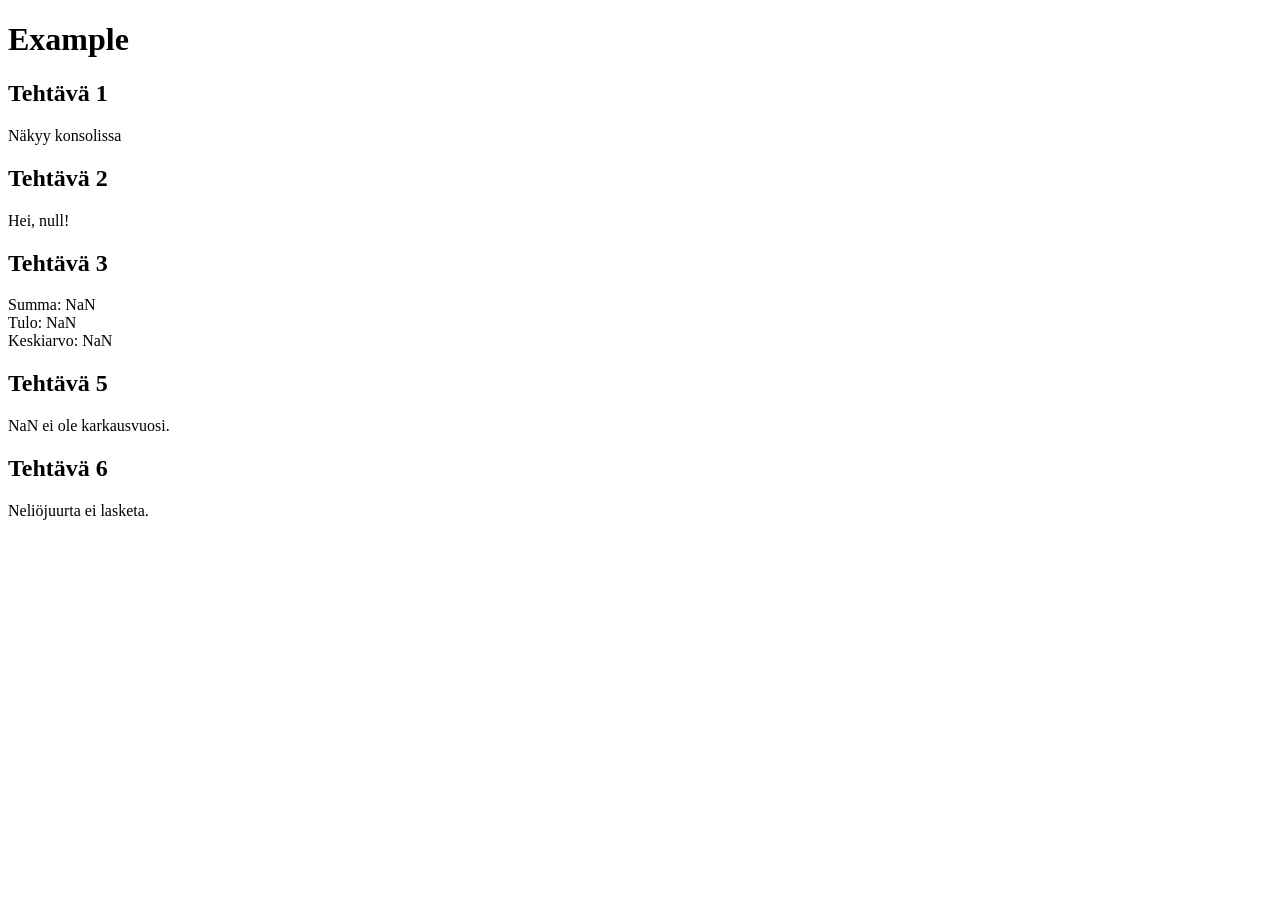
<file: java-scripts-harjoitukset/index.html>
<!DOCTYPE html>
<html lang="en">
<head>
    <meta charset="UTF-8">
    <meta name="viewport" content="width=device-width, initial-scale=1.0">
    <title>Document</title>
    <script src="mod01-02.js" defer></script>
</head>
<body>
    <h1>Example</h1>

    <h2>Tehtävä 1</h2>
    <p>Näkyy konsolissa</p>

    <h2>Tehtävä 2</h2>
    <p id="greeting"></p>

    <h2>Tehtävä 3</h2>
    <p id="result"></p>

    <h2>Tehtävä 5</h2>
    <p id="year"></p>
    
    <h2>Tehtävä 6</h2>
    <p id="math"></p>
</body>
</html>
</file>
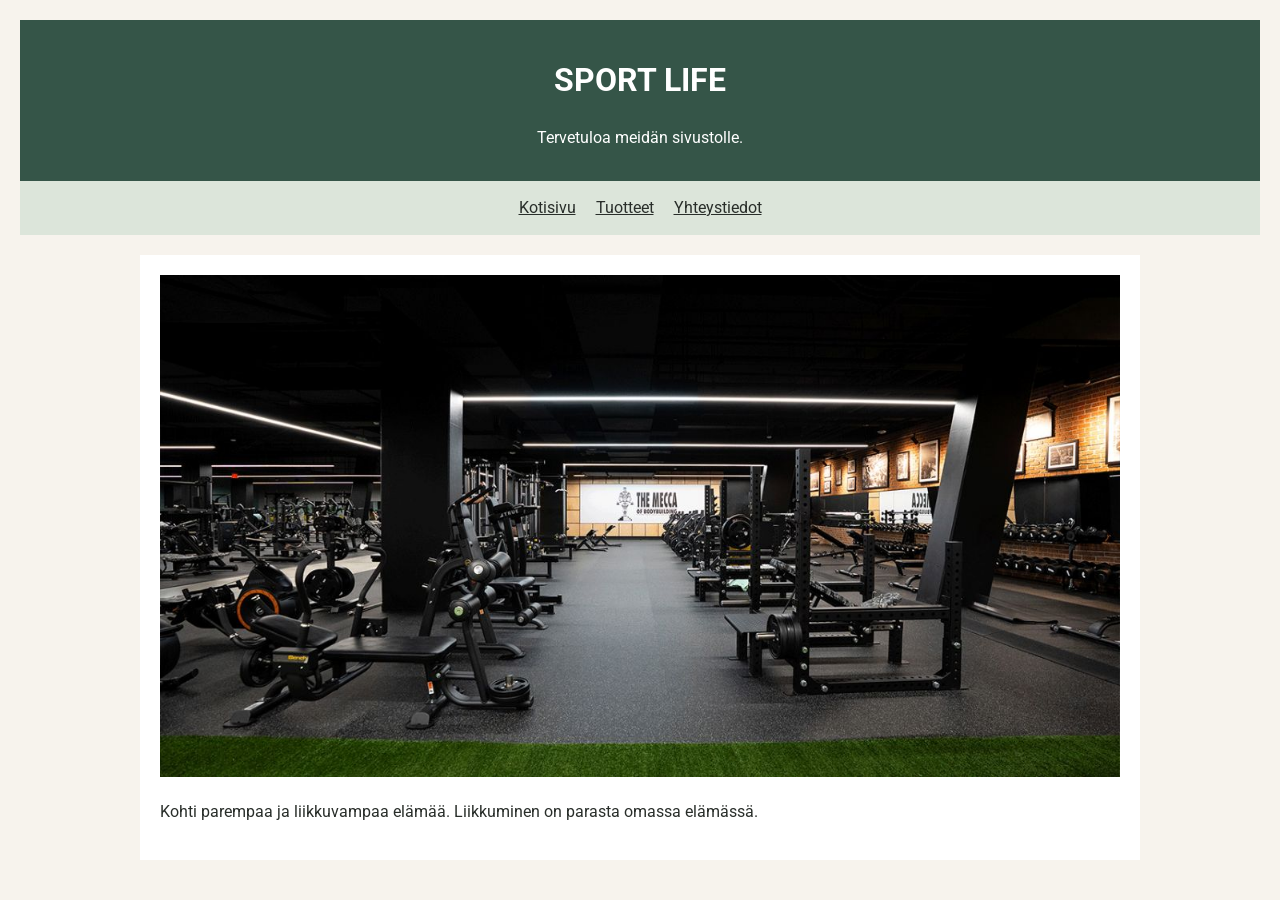
<file: tehtävä/index.html>
<!DOCTYPE html>
<html lang="fi">
<head>
  <meta charset="UTF-8">
  <meta name="viewport" content="width=device-width, initial-scale=1.0">
  <title>Sport life</title>
  <link rel="stylesheet" href="styles.css">
</head>
<body>

  <header>
    <h1>SPORT LIFE</h1>
    <p>Tervetuloa meidän sivustolle.</p>
  </header>

  <nav>
    <a href="index.html">Kotisivu</a>
    <a href="products.html">Tuotteet</a>
    <a href="contact.html">Yhteystiedot</a>
  </nav>

  <main>
    <img src="img/gym.jpg" alt="Kuntosali">

    <p>
      Kohti parempaa ja liikkuvampaa elämää.
      Liikkuminen on parasta omassa elämässä.
    </p>
  </main>

</body>
</html>
</file>
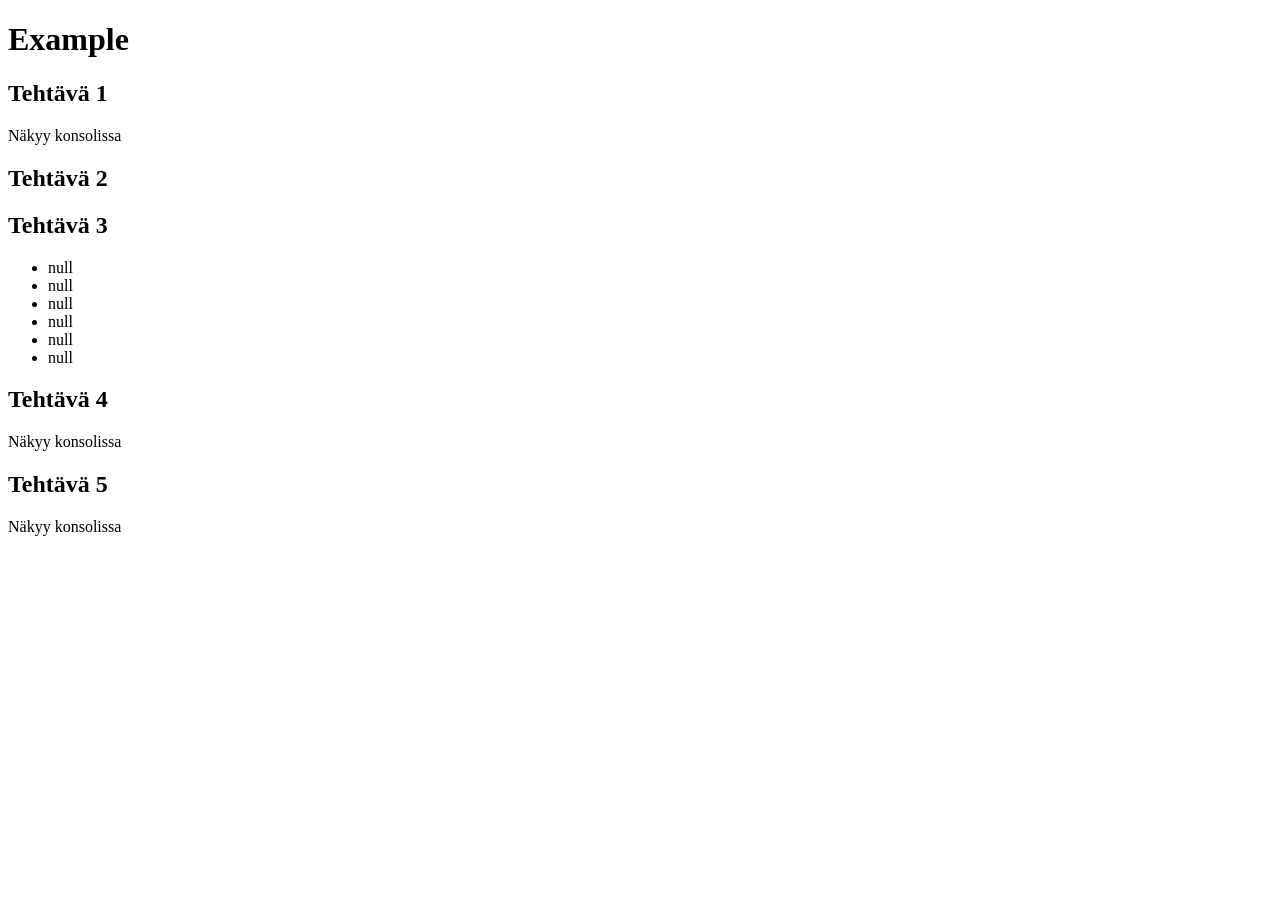
<file: java-scripts-harjoitukset/mod03.html>
<!DOCTYPE html>
<html lang="en">
<head>
    <meta charset="UTF-8">
    <meta name="viewport" content="width=device-width, initial-scale=1.0">
    <title>Document</title>
    <script src="mod03.js" defer></script>
</head>
<body>
    <h1>Example</h1>

    <h2>Tehtävä 1</h2>
    <p>Näkyy konsolissa</p>

    <h2>Tehtävä 2</h2>
    <p id="human"></p>

    <h2>Tehtävä 3</h2>
    <p id="dog"></p>

    <h2>Tehtävä 4</h2>
    <p> Näkyy konsolissa </p>
    
    <h2>Tehtävä 5</h2>
    <p> Näkyy konsolissa </p>
</body>
</html>
</file>
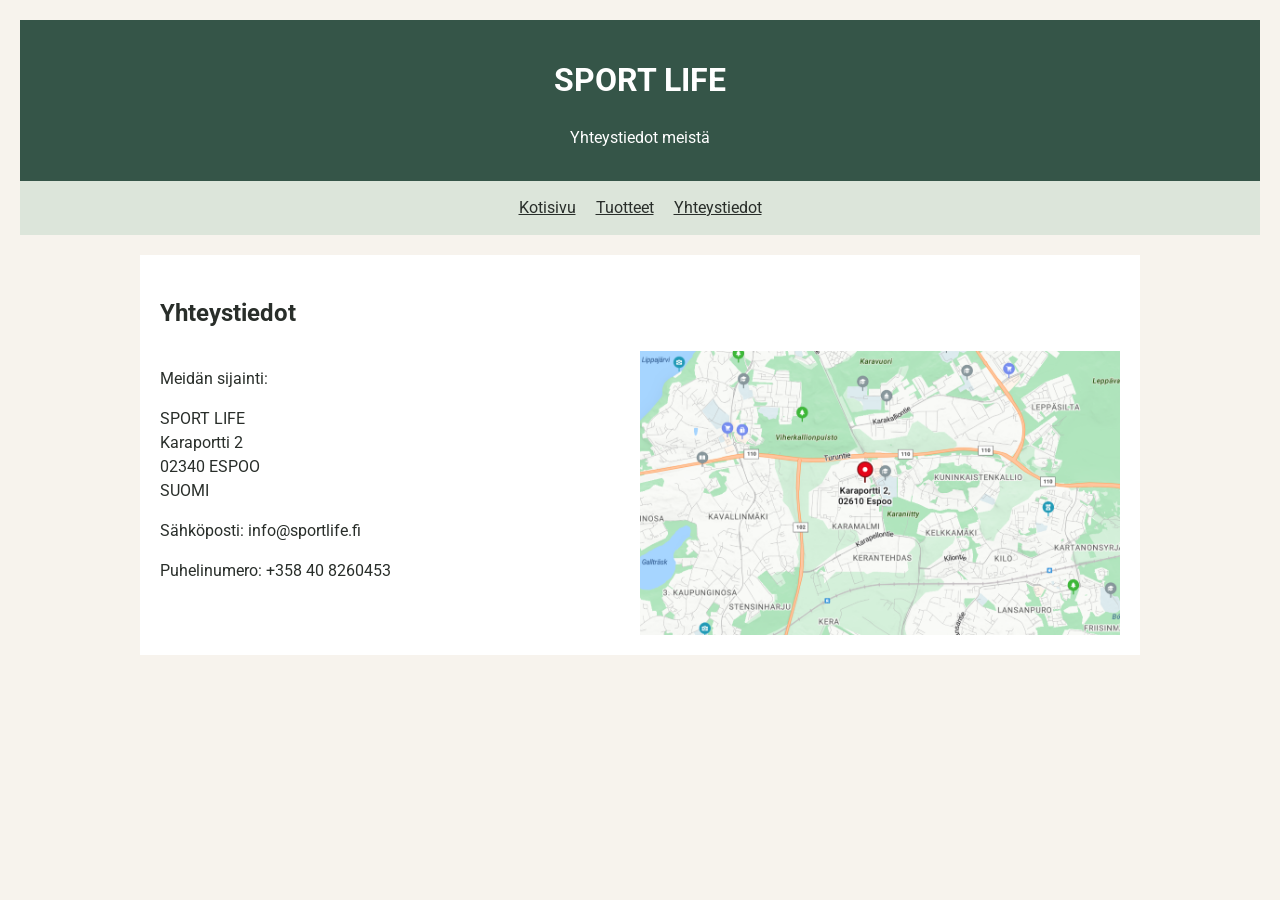
<file: tehtävä/contact.html>
<!DOCTYPE html>
<html lang="fi">
<head>
  <meta charset="UTF-8">
  <meta name="viewport" content="width=device-width, initial-scale=1.0">
  <title>Yhteystiedot</title>
  <link rel="stylesheet" href="styles.css">
</head>
<body>

  <header>
    <h1>SPORT LIFE</h1>
    <p>Yhteystiedot meistä</p>
  </header>

  <nav>
    <a href="index.html">Kotisivu</a>
    <a href="products.html">Tuotteet</a>
    <a href="contact.html">Yhteystiedot</a>
  </nav>

  <main>
    <h2>Yhteystiedot</h2>

    <div class="contact">
      <div>
        <p>Meidän sijainti:</p>
        <p>
          SPORT LIFE<br>
          Karaportti 2<br>
          02340 ESPOO<br>
          SUOMI
        </p>
        <p>Sähköposti: info@sportlife.fi</p>
        <p>Puhelinumero: +358 40 8260453</p>
      </div>

      <img src="img/kartta.png" alt="kartta">
    </div>
  </main>

</body>
</html>
</file>
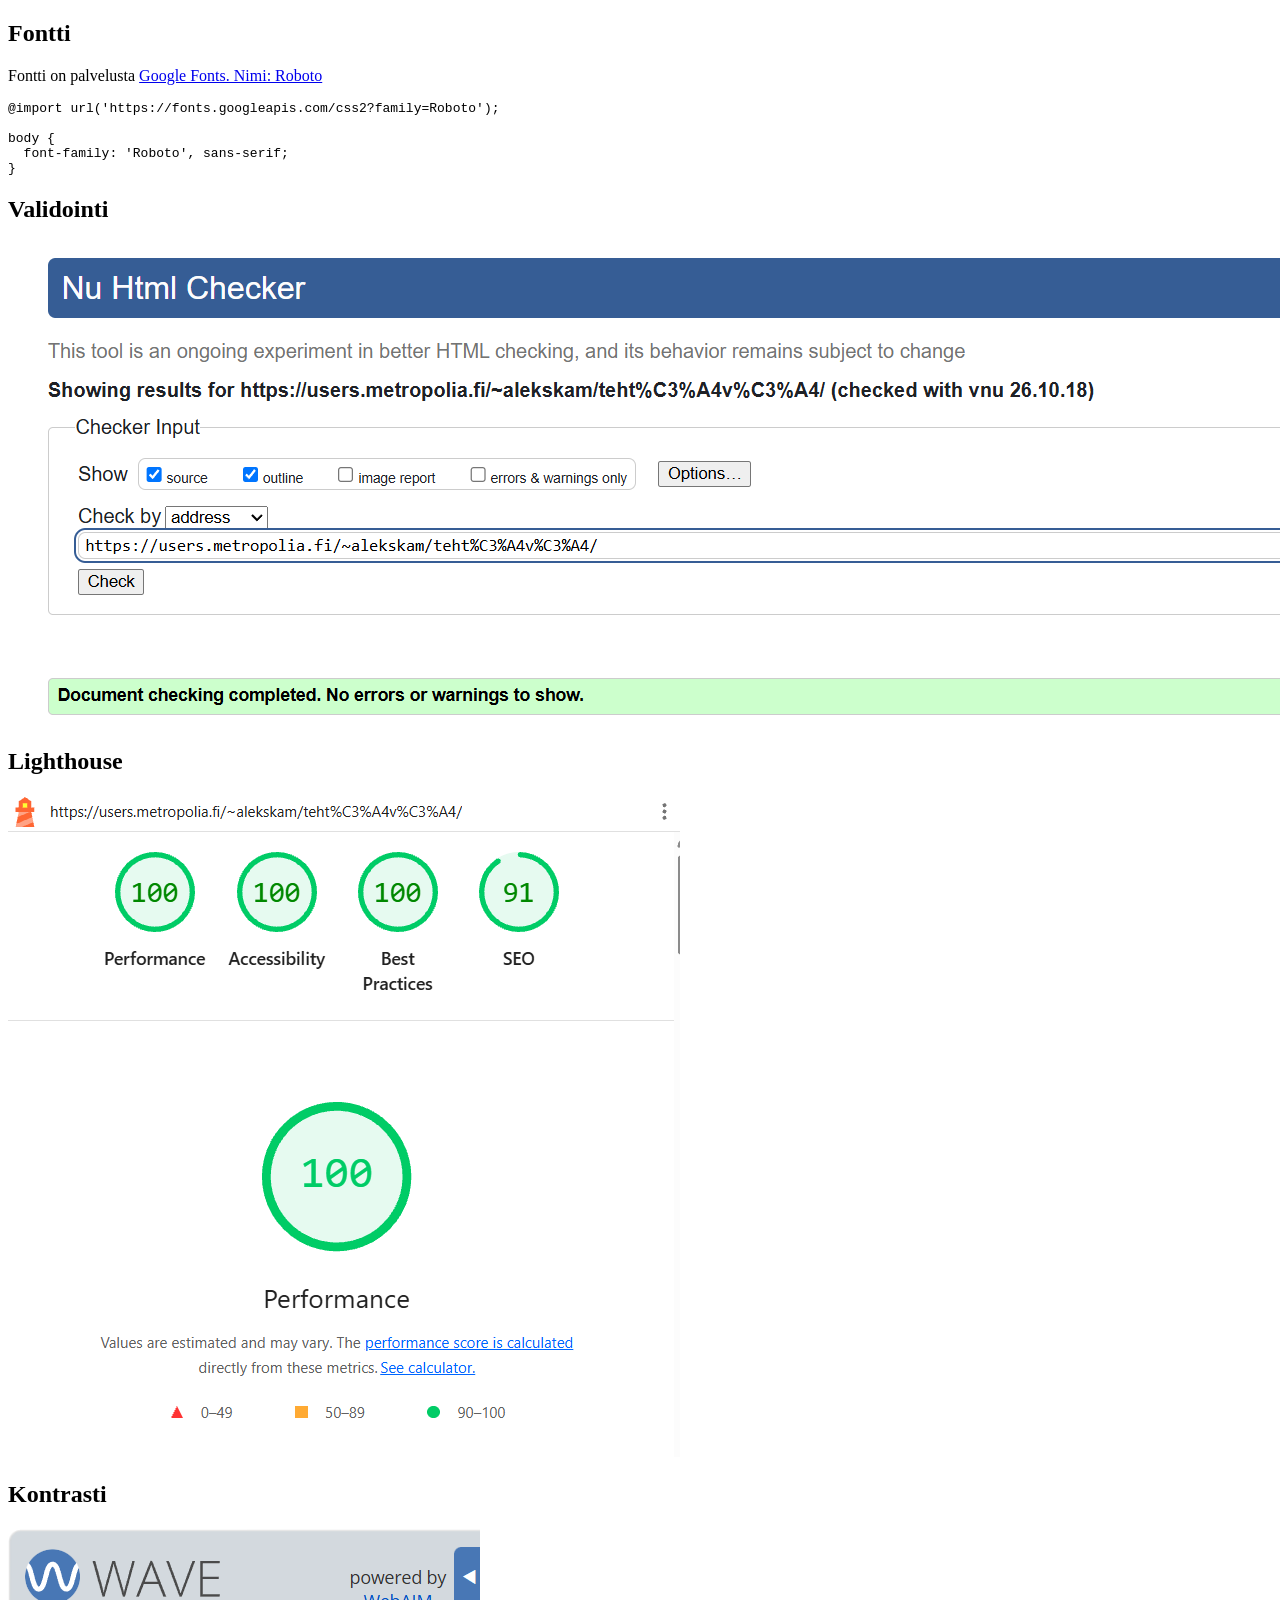
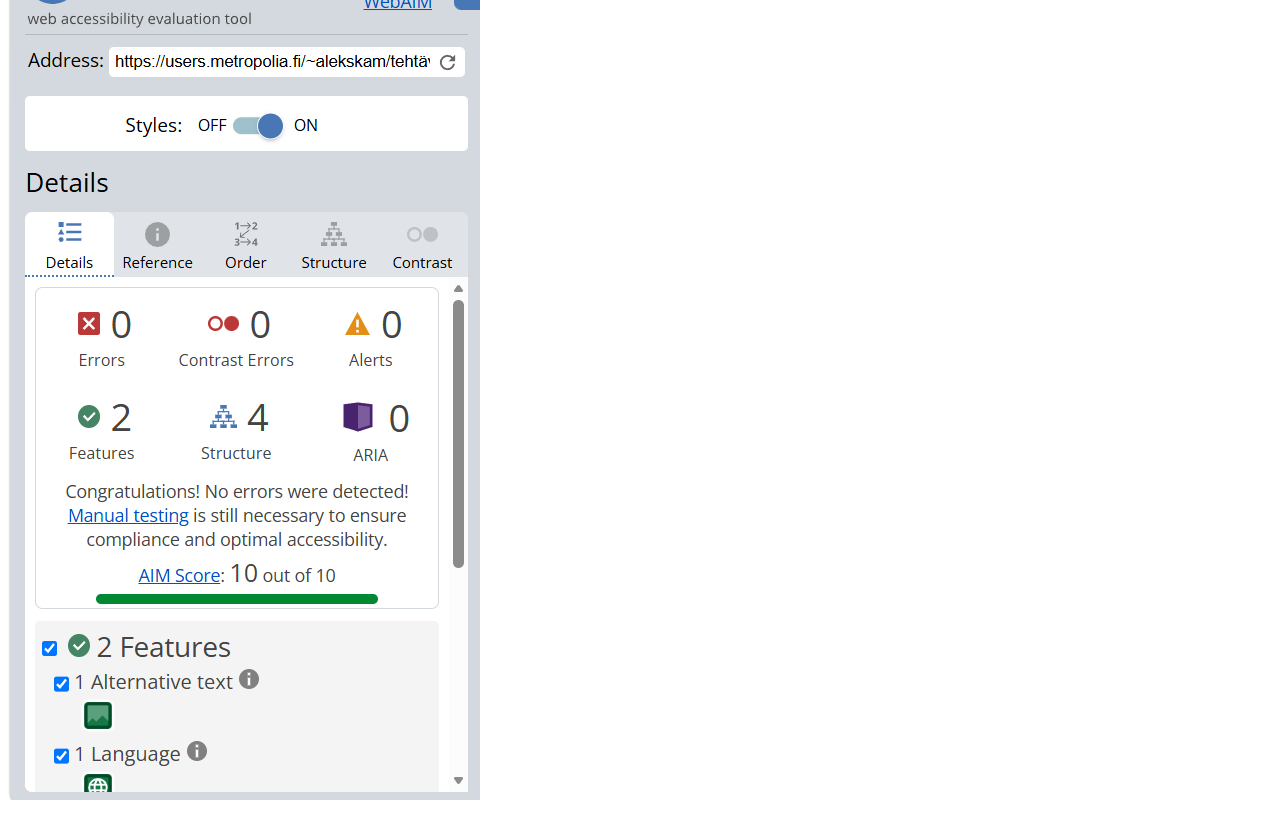
<file: tehtävä/palautus.html>
<!DOCTYPE html>
<html lang="fi">
  <head>
    <meta charset="UTF-8" />
    <title>Tulokset</title>
  </head>
  <body>
    <h2>Fontti</h2>
    <p>
      Fontti on palvelusta
      <a href="https://fonts.google.com/specimen/Roboto" target="_blank"
        >Google Fonts. Nimi: Roboto</a
      >
    </p>
    <pre>
@import url('https://fonts.googleapis.com/css2?family=Roboto');

body {
  font-family: 'Roboto', sans-serif;
}
</pre>

    <h2>Validointi</h2>
    <p>
      <img src="img/validator.png" alt="validointi" />
    </p>

    <h2>Lighthouse</h2>
    <p>
      <img src="img/lighthouse1.png" alt="lighthouse" />
    </p>

    <h2>Kontrasti</h2>
    <p>
      <img src="img/contrast.png" alt="kontrasti" />
    </p>
  </body>
</html>
</file>
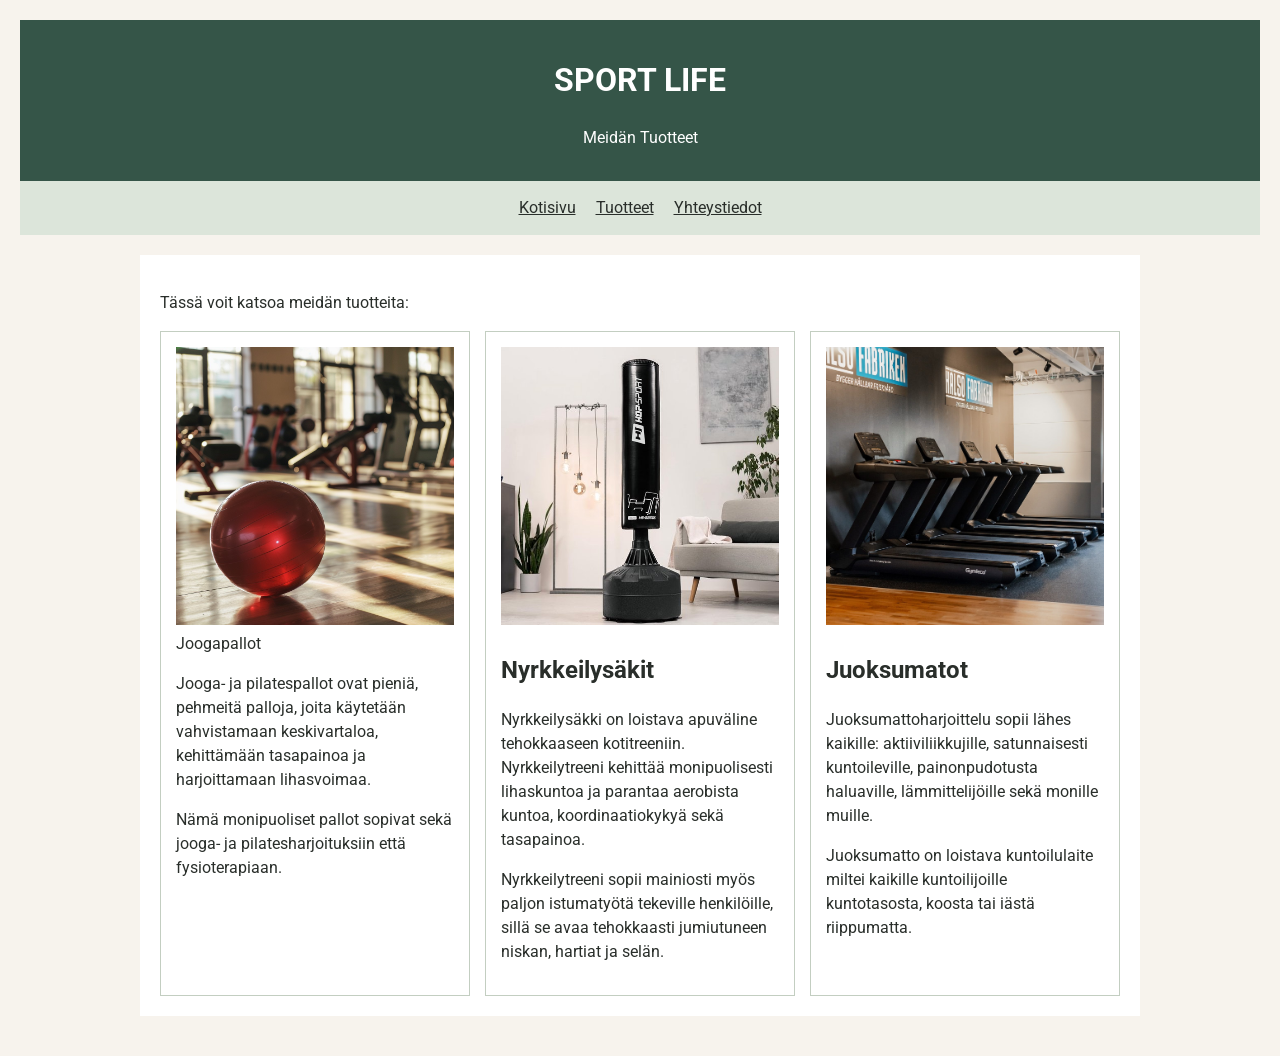
<file: tehtävä/products.html>
<!DOCTYPE html>
<html lang="fi">
<head>
  <meta charset="UTF-8">
  <meta name="viewport" content="width=device-width, initial-scale=1.0">
  <title>Tuotteet</title>
  <link rel="stylesheet" href="styles.css">
</head>
<body>

  <header>
    <h1>SPORT LIFE</h1>
    <p>Meidän Tuotteet</p>
  </header>

  <nav>
    <a href="index.html">Kotisivu</a>
    <a href="products.html">Tuotteet</a>
    <a href="contact.html">Yhteystiedot</a>
  </nav>

  <main>
    <p>Tässä voit katsoa meidän tuotteita:</p>

    <div class="products">
      <section>
        <img src="img/joggball.jpg" alt="Joogapallo"
        <h2>Joogapallot</h2>
        <p>Jooga- ja pilatespallot ovat pieniä, pehmeitä palloja, joita käytetään vahvistamaan keskivartaloa, kehittämään tasapainoa ja harjoittamaan lihasvoimaa.</p>
        <p>Nämä monipuoliset pallot sopivat sekä jooga- ja pilatesharjoituksiin että fysioterapiaan.</p>
      </section>

      <section>
        <img src="img/sakki.jpg" alt="Nyrkkeilysäkki">
        <h2>Nyrkkeilysäkit</h2>
        <p>Nyrkkeilysäkki on loistava apuväline tehokkaaseen kotitreeniin. Nyrkkeilytreeni kehittää monipuolisesti lihaskuntoa ja parantaa aerobista kuntoa, koordinaatiokykyä sekä tasapainoa.</p>
        <p>Nyrkkeilytreeni sopii mainiosti myös paljon istumatyötä tekeville henkilöille, sillä se avaa tehokkaasti jumiutuneen niskan, hartiat ja selän.</p>
      </section>

      <section>
        <img src="img/cardio.jpg" alt="Juoksumatto">
        <h2>Juoksumatot</h2>
        <p>Juoksumattoharjoittelu sopii lähes kaikille: aktiiviliikkujille, satunnaisesti kuntoileville, painonpudotusta haluaville, lämmittelijöille sekä monille muille.</p>
        <p>Juoksumatto on loistava kuntoilulaite miltei kaikille kuntoilijoille kuntotasosta, koosta tai iästä riippumatta.</p>
      </section>
    </div>
  </main>

</body>
</html>
</file>
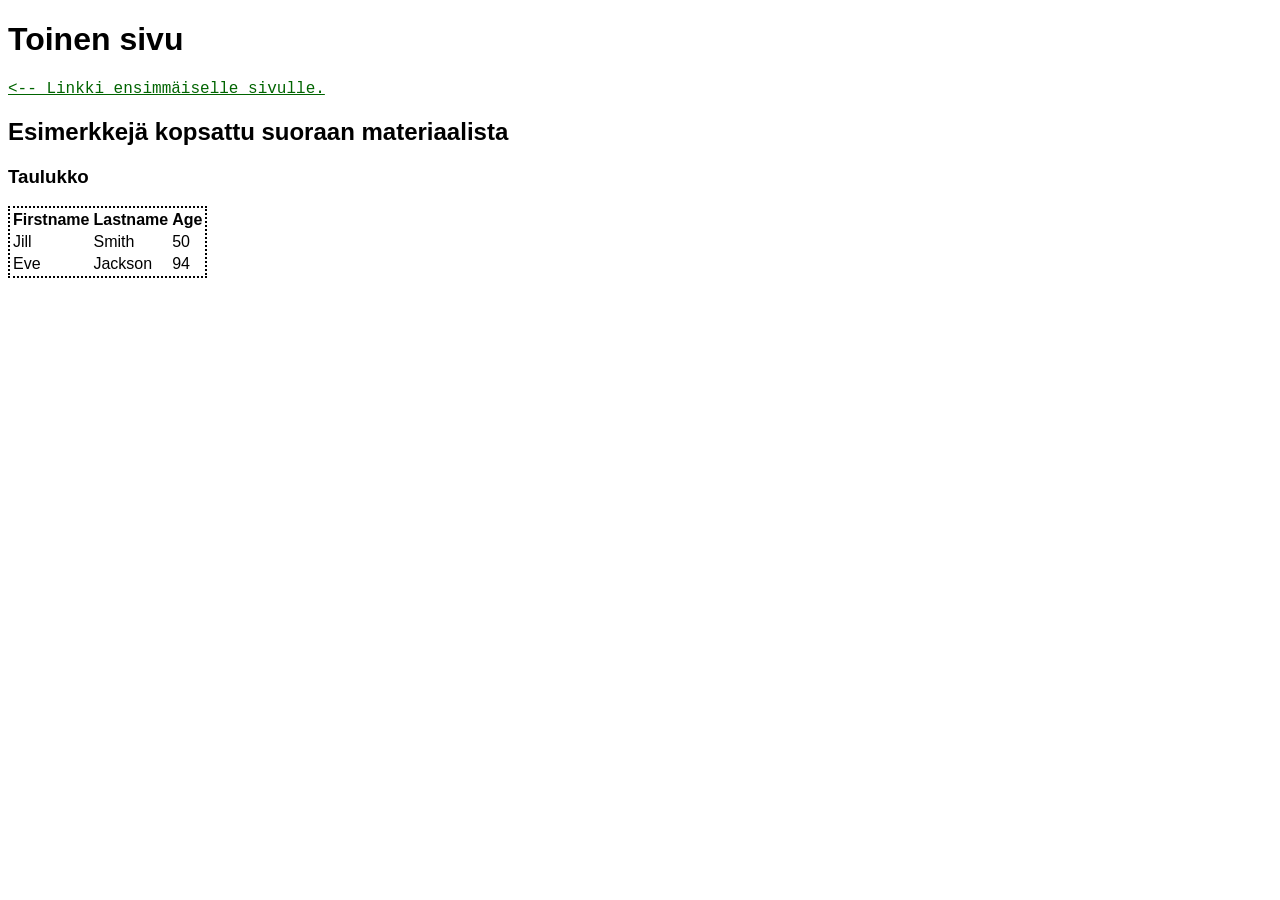
<file: webdev/html-1/esim2.html>
<!doctype html>
<html lang="en">
  <head>
    <meta charset="UTF-8" />
    <meta name="viewport" content="width=device-width, initial-scale=1.0" />
    <link rel="stylesheet" type="text/css" href="styles.css" />
    <title>Toinen sivu</title>
  </head>
  <body>
    <h1>Toinen sivu</h1>
    <p><a href="esim1.html"> &lt;-- Linkki ensimmäiselle sivulle.</a></p>
    <h2>Esimerkkejä kopsattu suoraan materiaalista</h2>
    <h3>Taulukko</h3>
    <table>
      <tr>
        <th>Firstname</th>
        <th>Lastname</th>
        <th>Age</th>
      </tr>
      <tr>
        <td>Jill</td>
        <td>Smith</td>
        <td>50</td>
      </tr>
      <tr>
        <td>Eve</td>
        <td>Jackson</td>
        <td>94</td>
      </tr>
    </table>
  </body>
</html>
</file>
<file: tehtävä/styles.css>
@import url('https://fonts.googleapis.com/css2?family=Roboto');
* {
  box-sizing: border-box;
}

body {
  margin: 0;
  padding: 20px;
  font-family: 'roboto', sans-serif;
  line-height: 1.5;
  background-color: #F7F3ED;
  color: #292E2A;
}

header {
  padding: 15px;
  text-align: center;
  background-color: #355548;
  color: white;
}

nav {
  display: flex;
  justify-content: center;
  gap: 20px;
  padding: 15px;
  background-color: #DCE5DA;
}

a {
  color: #292E2A;
}

main {
  background-color: #FFFFFF;
  max-width: 1000px;
  margin: 20px auto;
  padding: 20px;
}

img {
  max-width: 100%;
  height: auto;
}

.products {
  display: grid;
  grid-template-columns: 1fr 1fr 1fr;
  gap: 15px;
}

.products section {
  padding: 15px;
  border: 1px solid #C3CEC1;
  background-color: #FFFFFF;
}

.contact {
  display: flex;
  gap: 20px;
}

.contact div {
  width: 50%;
}

.contact img {
  width: 50%;
}
</file>
<file: webdev/html-1/styles.css>
/* Kommentti */
body {
  font-family:
    'Lucida Sans', 'Lucida Sans Regular', 'Lucida Grande', 'Lucida Sans Unicode', Geneva, Verdana,
    sans-serif;
}

/* Tekstin tyylit */
p {
  font-family: 'Courier New', Courier, monospace;
}

.korosta {
  font-weight: bold;
  font-style: italic;
}
.punainen {
  color: red;
}

a {
  color: darkgreen;
}
a:hover {
  font-weight: bold;
}

img {
  width: 80%;
  margin: 20px;
}

table {
    border: 2px dotted black;
}

footer {
  border-top: 2px solid rgb(8, 8, 110);
  text-align: center;
}
</file>
